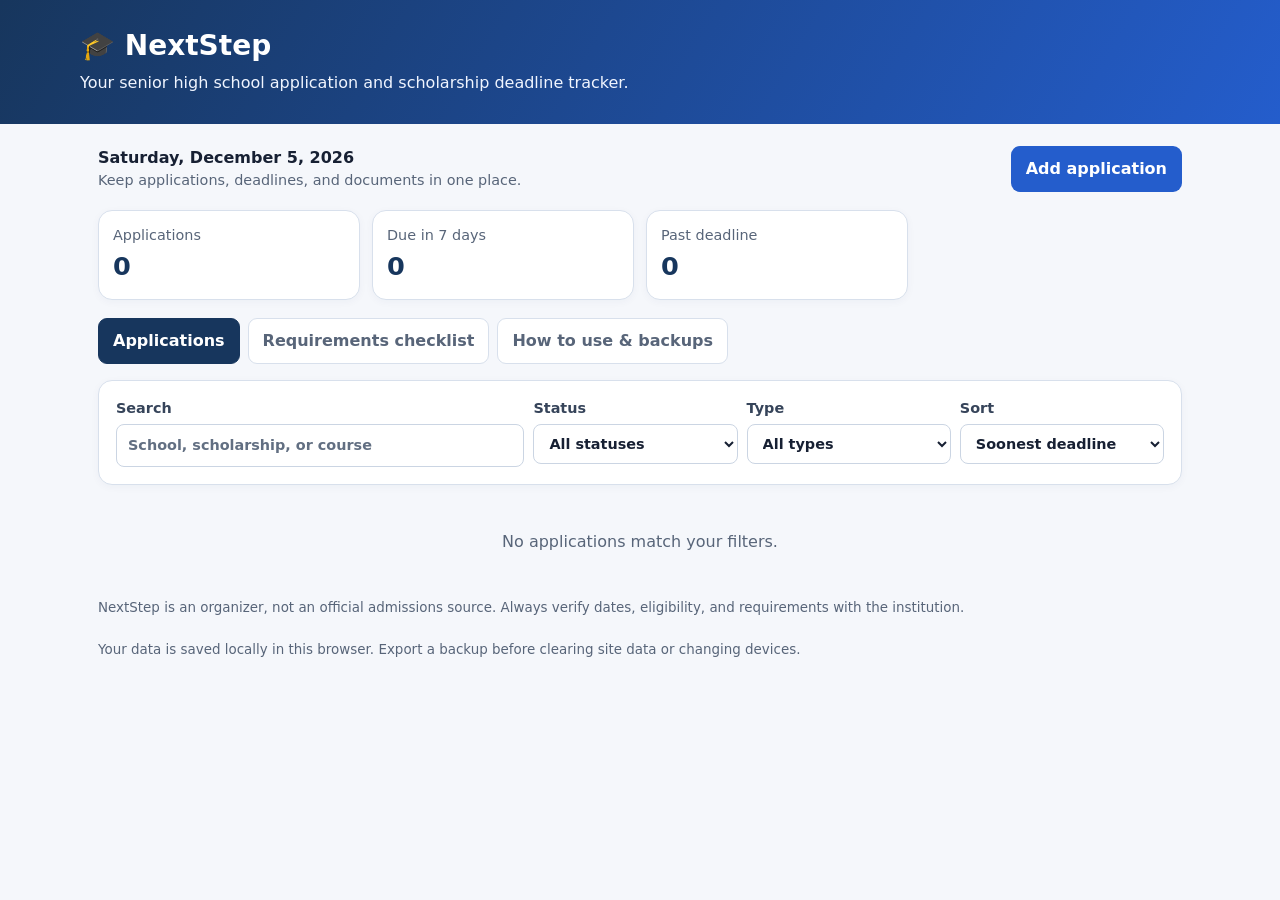
<file: index.html>
<!DOCTYPE html>
<html lang="en">
<head>
<meta charset="UTF-8">
<meta name="viewport" content="width=device-width, initial-scale=1">
<meta name="theme-color" content="#17365d">
<title>NextStep — SHS Application Tracker</title>
<link rel="stylesheet" href="./style.css">
</head>
<body>
<header><h1>🎓 NextStep</h1><p>Your senior high school application and scholarship deadline tracker.</p></header>
<main>
  <div class="toolbar"><div><strong id="todayLabel"></strong><div class="sub">Keep applications, deadlines, and documents in one place.</div></div><button class="primary" id="addAppBtn" type="button">Add application</button></div>
  <section class="stats" aria-label="Application summary">
    <div class="stat"><span>Applications</span><strong id="total">0</strong></div><div class="stat"><span>Due in 7 days</span><strong id="soon">0</strong></div><div class="stat"><span>Past deadline</span><strong id="overdue">0</strong></div>
  </section>
  <nav class="tabs" aria-label="Tracker sections" role="tablist">
    <button class="tab" type="button" role="tab" id="tab-applications" aria-controls="applications" aria-selected="true" data-tab="applications">Applications</button>
    <button class="tab" type="button" role="tab" id="tab-requirements" aria-controls="requirements" aria-selected="false" data-tab="requirements" tabindex="-1">Requirements checklist</button>
    <button class="tab" type="button" role="tab" id="tab-guide" aria-controls="guide" aria-selected="false" data-tab="guide" tabindex="-1">How to use & backups</button>
  </nav>
  <section id="applications" role="tabpanel" aria-labelledby="tab-applications">
    <div class="panel"><div class="filters">
      <label>Search<input id="search" type="search" placeholder="School, scholarship, or course" autocomplete="off"></label>
      <label>Status<select id="statusFilter"><option value="">All statuses</option><option>Not started</option><option>Preparing</option><option>Submitted</option><option>Under review</option><option>Accepted</option><option>Waitlisted</option><option>Rejected</option></select></label>
      <label>Type<select id="typeFilter"><option value="">All types</option><option>College admission</option><option>Scholarship</option><option>Entrance exam</option><option>Technical-vocational</option><option>Assignments</option><option>Projects</option><option>Other</option></select></label>
      <label>Sort<select id="sortBy"><option value="deadline">Soonest deadline</option><option value="priority">Priority</option><option value="school">School name</option></select></label>
    </div></div>
    <div class="list" id="appList" aria-live="polite"></div>
  </section>
  <section id="requirements" class="hidden" role="tabpanel" aria-labelledby="tab-requirements" aria-hidden="true">
    <div class="panel"><h2>My document checklist</h2><form id="reqForm" class="filters"><label class="full">Add a requirement<input id="reqName" placeholder="e.g. PSA birth certificate" required maxlength="120"></label><button class="primary" type="submit">Add</button></form><div id="reqList"></div></div>
  </section>
  <section id="guide" class="hidden" role="tabpanel" aria-labelledby="tab-guide" aria-hidden="true">
    <div class="panel"><h2>How to use NextStep</h2><ol><li>Add each school, scholarship, exam, or program and its verified deadline.</li><li>Update its status as you prepare and submit your application.</li><li>Use the checklist to track required documents and reminders.</li><li>Export a backup before switching devices or clearing browser data.</li></ol>
      <div class="notice"><strong>Privacy:</strong> Entries stay in this browser and are not uploaded to an account. Clearing browser data or switching devices can remove them, so keep a backup.</div>
      <div class="filters"><button class="secondary" id="exportBtn" type="button">Export JSON backup</button><button class="secondary" id="csvBtn" type="button">Export CSV</button><button class="secondary" id="icsBtn" type="button">Export .ics</button><button class="secondary" id="notifyBtn" type="button">Enable alerts</button><label class="secondary filelabel" for="importFile">Import backup<input id="importFile" type="file" accept="application/json"></label></div>
      <p class="smallnote">Browser reminders work only when this app is open and notifications are allowed. For privacy, no cloud sync or email reminders are enabled.</p>
    </div>
  </section>
  <p class="smallnote">NextStep is an organizer, not an official admissions source. Always verify dates, eligibility, and requirements with the institution.</p>
</main>
<footer><p class="smallnote">Your data is saved locally in this browser. Export a backup before clearing site data or changing devices.</p></footer>
<div class="modal hidden" id="appModal" role="dialog" aria-modal="true" aria-labelledby="modalTitle" aria-hidden="true">
  <div class="dialog"><div class="dialoghead"><h2 id="modalTitle">Add application</h2><button class="secondary" id="closeModal" type="button" aria-label="Close dialog">✕</button></div>
    <form id="appForm"><input type="hidden" id="editId"><div class="grid">
      <label>School / organization *<input id="school" required maxlength="120" placeholder="e.g. State University"></label>
      <label>Application type *<select id="type" required><option value="">Choose type</option><option>College admission</option><option>Scholarship</option><option>Entrance exam</option><option>Technical-vocational</option><option>Assignments</option><option>Projects</option><option>Other</option></select></label>
      <label class="full hidden" id="otherTypeWrap">Specify application type *<input id="otherType" maxlength="120" placeholder="e.g. Internship, contest, or training program"></label>
      <label>Deadline *<input id="deadline" type="date" required></label>
      <label>Application opens<input id="opens" type="date"></label>
      <label>Priority<select id="priority"><option>Medium</option><option>High</option><option>Low</option></select></label>
      <label>Status<select id="status"><option>Not started</option><option>Preparing</option><option>Submitted</option><option>Under review</option><option>Accepted</option><option>Waitlisted</option><option>Rejected</option></select></label>
      <label>Remind me<select id="reminderDays"><option value="0">No reminder</option><option value="1">1 day before</option><option value="3">3 days before</option><option value="7">7 days before</option><option value="14">14 days before</option></select></label>
      <label class="full">Official application link<input id="link" type="url" maxlength="500" placeholder="https://…"></label>
      <label class="full">Requirements / notes<textarea id="notes" rows="3" maxlength="1500" placeholder="Documents, exam dates, contact details, or next steps…"></textarea></label>
    </div><div class="dialogfoot"><button type="button" class="secondary" id="cancelModal">Cancel</button><button class="primary" type="submit">Save application</button></div></form>
  </div>
</div>

<div class="modal hidden" id="confirmModal" role="dialog" aria-modal="true" aria-labelledby="confirmTitle" aria-hidden="true">
  <div class="dialog confirm-dialog">
    <div class="confirm-icon" aria-hidden="true">!</div>
    <h2 id="confirmTitle">Confirm action</h2>
    <p id="confirmText">Are you sure?</p>
    <div class="dialogfoot confirm-actions">
      <button type="button" class="secondary" id="cancelConfirm">Cancel</button>
      <button type="button" class="danger confirm-delete" id="confirmDelete">Delete</button>
    </div>
  </div>
</div>

<div id="toast" class="toast hidden" role="status" aria-live="polite"></div>
<script>
'use strict';
const $ = (id) => document.getElementById(id);
const storeKey = 'nextstep_shs_apps_v1', reqKey = 'nextstep_shs_reqs_v1', sentKey = 'nextstep_shs_reminders_v1';
const defaultReqs = ['PSA birth certificate', 'Grade 11 report card', 'Grade 12 report card (if required)', 'Certificate of enrollment / expected graduation', 'Good moral character certificate', 'ID photo', 'Application form'];

function readArray(key, fallback) {
  try {
    const value = JSON.parse(localStorage.getItem(key));
    return Array.isArray(value) ? value : fallback;
  } catch {
    return fallback;
  }
}

let apps = readArray(storeKey, []).filter(a => a && typeof a === 'object' && a.id && a.school && a.deadline);
let reqs = readArray(reqKey, defaultReqs.map((name, i) => ({ id: `r${i}`, name, done: false }))).filter(r => r && r.id && typeof r.name === 'string');
let toastTimer = null;
let lastDeleted = null;
let returnFocus = null;
let pendingConfirm = null;

function makeId() {
  return globalThis.crypto?.randomUUID?.() || `${Date.now()}-${Math.random().toString(36).slice(2)}`;
}

function save() {
  try {
    localStorage.setItem(storeKey, JSON.stringify(apps));
    localStorage.setItem(reqKey, JSON.stringify(reqs));
    return true;
  } catch {
    showToast('Could not save: browser storage may be full or unavailable.');
    return false;
  }
}

function esc(s = '') {
  return String(s).replace(/[&<>"']/g, (c) => ({ '&': '&amp;', '<': '&lt;', '>': '&gt;', '"': '&quot;', "'": '&#39;' }[c]));
}

function dayDiff(date) {
  if (!/^\d{4}-\d{2}-\d{2}$/.test(date || '')) return NaN;
  const [y, m, d] = date.split('-').map(Number);
  const target = Date.UTC(y, m - 1, d);
  const now = new Date();
  return Math.round((target - Date.UTC(now.getFullYear(), now.getMonth(), now.getDate())) / 86400000);
}

function formatDate(date) {
  if (!date) return 'Not set';
  const [y, m, d] = date.split('-').map(Number);
  return new Date(y, m - 1, d).toLocaleDateString(undefined, { year: 'numeric', month: 'short', day: 'numeric' });
}

function showToast(message, undo = false) {
  const toast = $('toast');
  toast.innerHTML = `${esc(message)}${undo ? ' <button type="button" class="secondary" id="undoDelete">Undo</button>' : ''}`;
  toast.classList.remove('hidden');
  clearTimeout(toastTimer);
  toastTimer = setTimeout(() => toast.classList.add('hidden'), 3500);

  if (undo) {
    const undoBtn = $('undoDelete');
    if (undoBtn) {
      undoBtn.addEventListener('click', () => {
        if (!lastDeleted) return;
        apps.splice(lastDeleted.index, 0, lastDeleted.app);
        save();
        render();
        lastDeleted = null;
        showToast('Deleted application restored.');
      }, { once: true });
    }
  }
}

function showConfirm(message, onConfirm) {
  pendingConfirm = onConfirm;
  $('confirmText').textContent = message;
  $('confirmModal').classList.remove('hidden');
  $('confirmModal').setAttribute('aria-hidden', 'false');
  $('confirmDelete').focus();
}

function closeConfirm() {
  pendingConfirm = null;
  $('confirmModal').classList.add('hidden');
  $('confirmModal').setAttribute('aria-hidden', 'true');
}

$('cancelConfirm').addEventListener('click', closeConfirm);
$('confirmDelete').addEventListener('click', () => {
  if (pendingConfirm) pendingConfirm();
  closeConfirm();
});
$('confirmModal').addEventListener('click', (e) => {
  if (e.target === $('confirmModal')) closeConfirm();
});

document.addEventListener('keydown', (e) => {
  if (e.key === 'Escape' && !$('appModal').classList.contains('hidden')) closeModal();
  if (e.key === 'Escape' && !$('confirmModal').classList.contains('hidden')) closeConfirm();
});

function statusClass(status) {
  return status === 'Accepted' || status === 'Submitted' ? 'green' : status === 'Rejected' ? 'red' : '';
}

function displayType(a) {
  return a.type === 'Other' && a.otherType ? `Other: ${a.otherType}` : (a.type || 'Unspecified');
}

function render() {
  $('todayLabel').textContent = new Date().toLocaleDateString(undefined, { weekday: 'long', year: 'numeric', month: 'long', day: 'numeric' });
  const active = apps.filter(a => !['Accepted', 'Rejected'].includes(a.status));
  $('total').textContent = apps.length;
  $('soon').textContent = active.filter(a => dayDiff(a.deadline) >= 0 && dayDiff(a.deadline) <= 7).length;
  $('overdue').textContent = active.filter(a => dayDiff(a.deadline) < 0).length;

  const q = $('search').value.trim().toLowerCase();
  const st = $('statusFilter').value;
  const ty = $('typeFilter').value;
  const sort = $('sortBy').value;

  const shown = apps.filter(a => `${a.school} ${a.type || ''} ${a.otherType || ''}`.toLowerCase().includes(q) && (!st || a.status === st) && (!ty || a.type === ty));
  shown.sort((a, b) => {
    if (sort === 'school') return a.school.localeCompare(b.school);
    if (sort === 'priority') {
      return ({ High: 0, Medium: 1, Low: 2 }[a.priority] ?? 1) - ({ High: 0, Medium: 1, Low: 2 }[b.priority] ?? 1) || a.deadline.localeCompare(b.deadline);
    }
    return a.deadline.localeCompare(b.deadline);
  });

  $('appList').innerHTML = shown.length ? shown.map(a => {
    const days = dayDiff(a.deadline);
    const closed = ['Accepted', 'Rejected'].includes(a.status);
    const due = days < 0 ? `${Math.abs(days)} day(s) overdue` : days === 0 ? 'Due today' : days === 1 ? 'Due tomorrow' : `${days} days left`;
    return `<article class="app-card ${statusClass(a.status) || ''} ${closed ? 'closed' : ''}">
      <div class="app-head"><h3>${esc(a.school)}</h3><div class="meta">${esc(displayType(a))}</div></div>
      <div class="app-body">
        <div class="smallnote">Deadline: ${formatDate(a.deadline)} — ${due}</div>
        <div class="smallnote">Status: ${esc(a.status || 'Not started')} — Priority: ${esc(a.priority || 'Medium')}</div>
        ${a.notes ? `<p>${esc(a.notes)}</p>` : ''}
      </div>
      <div class="actions">
        <button class="secondary" type="button" data-action="edit" data-id="${a.id}">Edit</button>
        <button class="secondary danger" type="button" data-action="delete" data-id="${a.id}">Delete</button>
      </div>
    </article>`;
  }).join('') : '<div class="empty">No applications match your filters.</div>';

  renderReqs();
}

function renderReqs() {
  const done = reqs.filter(r => r.done).length;
  $('reqList').innerHTML = reqs.length ? `<div class="progress" role="progressbar" aria-label="Checklist progress" aria-valuemin="0" aria-valuemax="100" aria-valuenow="${Math.round((done / reqs.length) * 100)}"><span style="width:${Math.round((done / reqs.length) * 100)}%"></span></div><div class="progress-text">${done}/${reqs.length} completed</div>${reqs.map(r => `<label class="check-item"><input type="checkbox" data-req-toggle="${r.id}" ${r.done ? 'checked' : ''}><span>${esc(r.name)}</span><button type="button" class="mini danger" data-req-delete="${r.id}" aria-label="Delete requirement">✕</button></label>`).join('')}` : '<div class="empty">No requirements added yet.</div>';
}

function updateOtherTypeField() {
  const isOther = $('type').value === 'Other';
  $('otherTypeWrap').classList.toggle('hidden', !isOther);
  $('otherType').required = isOther;
  if (!isOther) $('otherType').value = '';
}

function openModal(a = null) {
  returnFocus = document.activeElement;
  $('appForm').reset();
  $('editId').value = a?.id || '';
  $('modalTitle').textContent = a ? 'Edit application' : 'Add application';

  if (a) {
    $('school').value = a.school || '';
    $('type').value = a.type || '';
    $('otherType').value = a.otherType || '';
    $('deadline').value = a.deadline || '';
    $('opens').value = a.opens || '';
    $('priority').value = a.priority || 'Medium';
    $('status').value = a.status || 'Not started';
    $('reminderDays').value = String(a.reminderDays ?? 0);
    $('link').value = a.link || '';
    $('notes').value = a.notes || '';
  } else {
    $('priority').value = 'Medium';
    $('status').value = 'Not started';
    $('reminderDays').value = '0';
  }

  updateOtherTypeField();
  $('appModal').classList.remove('hidden');
  $('appModal').setAttribute('aria-hidden', 'false');
}

function closeModal() {
  $('appModal').classList.add('hidden');
  $('appModal').setAttribute('aria-hidden', 'true');
  if (returnFocus) returnFocus.focus();
}

$('addAppBtn').addEventListener('click', () => openModal());
$('type').addEventListener('change', updateOtherTypeField);
$('closeModal').addEventListener('click', closeModal);
$('cancelModal').addEventListener('click', closeModal);

$('appModal').addEventListener('click', (e) => {
  if (e.target === $('appModal')) closeModal();
});

$('appForm').addEventListener('submit', (e) => {
  e.preventDefault();
  const deadline = $('deadline').value;
  const opens = $('opens').value;

  if (opens && opens > deadline) {
    $('opens').setCustomValidity('Opening date must be on or before the deadline.');
    $('opens').reportValidity();
    return;
  }

  $('opens').setCustomValidity('');

  const form = {
    id: $('editId').value || makeId(),
    school: $('school').value.trim(),
    type: $('type').value,
    otherType: $('type').value === 'Other' ? $('otherType').value.trim() : '',
    deadline,
    opens: opens || '',
    priority: $('priority').value,
    status: $('status').value,
    reminderDays: Number($('reminderDays').value || 0),
    link: $('link').value.trim(),
    notes: $('notes').value.trim()
  };

  const existingIndex = apps.findIndex(x => x.id === form.id);
  if (existingIndex >= 0) {
    apps[existingIndex] = form;
  } else {
    apps.push(form);
  }

  save();
  render();
  closeModal();
  showToast(existingIndex >= 0 ? 'Application updated.' : 'Application added.');
});

$('appList').addEventListener('click', (e) => {
  const b = e.target.closest('button[data-action]');
  if (!b) return;
  const a = apps.find(x => x.id === b.dataset.id);
  if (!a) return;

  if (b.dataset.action === 'edit') {
    openModal(a);
    return;
  }

  if (b.dataset.action === 'delete') {
    showConfirm(`Delete "${a.school}"? This action cannot be undone.`, () => {
      const index = apps.findIndex(x => x.id === a.id);
      const deleted = apps.splice(index, 1)[0];
      save();
      render();
      lastDeleted = { app: deleted, index };
      showToast(`Application for ${deleted.school} deleted.`, true);
    });
  }
});

$('reqForm').addEventListener('submit', (e) => {
  e.preventDefault();
  const name = $('reqName').value.trim();
  if (!name) return;
  reqs.push({ id: makeId(), name, done: false });
  $('reqName').value = '';
  save();
  renderReqs();
  showToast('Requirement added.');
});

$('reqList').addEventListener('change', (e) => {
  const id = e.target.dataset.reqToggle;
  if (!id) return;
  const r = reqs.find(x => x.id === id);
  if (r) {
    r.done = e.target.checked;
    save();
    renderReqs();
  }
});

$('reqList').addEventListener('click', (e) => {
  const id = e.target.dataset.reqDelete;
  if (!id) return;
  showConfirm('Delete this requirement?', () => {
    reqs = reqs.filter(r => r.id !== id);
    save();
    renderReqs();
    showToast('Requirement removed.');
  });
});

document.querySelectorAll('.tab').forEach((b) => b.addEventListener('click', () => selectTab(b)));

function selectTab(b) {
  document.querySelectorAll('.tab').forEach((x) => {
    const active = x === b;
    x.setAttribute('aria-selected', String(active));
    x.tabIndex = active ? 0 : -1;
  });

  const target = b.dataset.tab;
  document.querySelectorAll('[role="tabpanel"]').forEach((panel) => {
    const active = panel.id === target;
    panel.classList.toggle('hidden', !active);
    panel.setAttribute('aria-hidden', String(!active));
  });
}

document.querySelector('.tabs').addEventListener('keydown', (e) => {
  if (!['ArrowLeft', 'ArrowRight', 'Home', 'End'].includes(e.key)) return;
  e.preventDefault();
  const tabs = [...document.querySelectorAll('.tab')];
  const current = tabs.indexOf(document.activeElement);
  let next = 0;

  if (e.key === 'ArrowRight') next = (current + 1) % tabs.length;
  if (e.key === 'ArrowLeft') next = (current - 1 + tabs.length) % tabs.length;
  if (e.key === 'Home') next = 0;
  if (e.key === 'End') next = tabs.length - 1;

  tabs[next].focus();
  selectTab(tabs[next]);
});

['search', 'statusFilter', 'typeFilter', 'sortBy'].forEach((id) => $(id).addEventListener(id === 'search' ? 'input' : 'change', render));

function download(name, text, type) {
  const url = URL.createObjectURL(new Blob([text], { type }));
  const a = document.createElement('a');
  a.href = url;
  a.download = name;
  a.click();
  setTimeout(() => URL.revokeObjectURL(url), 500);
}

$('exportBtn').addEventListener('click', () => download('nextstep-backup.json', JSON.stringify({ version: 1, apps, reqs }, null, 2), 'application/json'));

$('csvBtn').addEventListener('click', () => {
  const cols = ['School', 'Type', 'Type specification', 'Deadline', 'Status', 'Priority', 'Application link', 'Notes'];
  const rows = apps.map(a => [a.school, a.type, a.otherType || '', a.deadline, a.status, a.priority, a.link, a.notes]);
  const csv = [cols, ...rows].map(r => r.map(v => `"${String(v ?? '').replace(/"/g, '""')}"`).join(',')).join('\n');
  download('nextstep-backup.csv', csv, 'text/csv');
});

$('icsBtn').addEventListener('click', () => {
  const escIcs = s => String(s || '').replace(/\\/g, '\\\\').replace(/;/g, '\\;').replace(/,/g, '\\,').replace(/\n/g, '\\n');
  const events = apps.filter(a => a.deadline).map(a => `BEGIN:VEVENT\nUID:${a.id}\nDTSTAMP:${new Date().toISOString().replace(/[-:]/g, '').replace(/\.\d{3}Z$/, 'Z')}\nDTSTART:${a.deadline.replace(/-/g, '')}\nDTEND:${a.deadline.replace(/-/g, '')}\nSUMMARY:${escIcs(a.school)}\nDESCRIPTION:${escIcs(a.notes || a.type || 'Deadline')}\nEND:VEVENT`).join('\n');
  download('nextstep-calendar.ics', `BEGIN:VCALENDAR\nVERSION:2.0\nPRODID:-//NextStep//EN\n${events}\nEND:VCALENDAR`, 'text/calendar');
});

$('importFile').addEventListener('change', async (e) => {
  const file = e.target.files[0];
  if (!file) return;
  try {
    const data = JSON.parse(await file.text());
    if (!data || !Array.isArray(data.apps) || !Array.isArray(data.reqs)) {
      throw new Error('Invalid backup format');
    }
    apps = data.apps.filter(a => a && a.id && a.school && a.deadline);
    reqs = data.reqs.filter(r => r && r.id && typeof r.name === 'string');
    save();
    render();
    showToast('Backup imported.');
  } catch {
    showToast('Could not import backup.');
  } finally {
    e.target.value = '';
  }
});

$('notifyBtn').addEventListener('click', async () => {
  if (!('Notification' in window)) {
    showToast('Notifications are not supported by this browser.');
    return;
  }
  const result = await Notification.requestPermission();
  showToast(result === 'granted' ? 'Notifications enabled.' : 'Notifications not enabled.');
});

function checkReminders() {
  if (!('Notification' in window) || Notification.permission !== 'granted') return;
  let sent;
  try {
    sent = JSON.parse(localStorage.getItem(sentKey) || '[]');
  } catch {
    return;
  }

  const pending = apps.filter(a => a.deadline && a.reminderDays && a.reminderDays > 0 && a.status !== 'Accepted' && a.status !== 'Rejected');
  pending.forEach((a) => {
    const diff = dayDiff(a.deadline);
    if (diff === a.reminderDays && !sent.includes(a.id)) {
      new Notification(`Deadline reminder: ${a.school}`, { body: `${a.deadline} is coming up.` });
      sent.push(a.id);
    }
  });

  localStorage.setItem(sentKey, JSON.stringify(sent));
}

render();
checkReminders();
setInterval(checkReminders, 60 * 60 * 1000);

if ('serviceWorker' in navigator && location.protocol.startsWith('http')) {
  navigator.serviceWorker.register('./sw.js').catch(() => {});
}
</script>
</body>
</html>
</file>
<file: style.css>
:root{color-scheme:light;--navy:#17365d;--blue:#245dcc;--pale:#eef4ff;--bg:#f5f7fb;--ink:#172033;--muted:#586579;--line:#d8e0ec;--green:#116b49;--amber:#805000;--red:#a52121;--focus:#174ea6}
*{box-sizing:border-box}
body{margin:0;background:var(--bg);color:var(--ink);font:16px/1.5 system-ui,-apple-system,"Segoe UI",sans-serif}
header{background:linear-gradient(120deg,#17365d,#245dcc);color:white;padding:25px max(20px,calc((100% - 1120px)/2))}
header h1{margin:0;font-size:1.75rem}
header p{margin:4px 0;color:#f0f5ff}
main{max-width:1120px;margin:22px auto;padding:0 18px}
.toolbar{display:flex;align-items:center;justify-content:space-between;gap:12px;flex-wrap:wrap;margin-bottom:18px}
.sub,.smallnote{color:var(--muted);font-size:.9rem}
.stats{display:grid;grid-template-columns:repeat(4,1fr);gap:12px;margin-bottom:18px}
.stat,.panel,.card{background:#fff;border:1px solid var(--line);border-radius:14px;box-shadow:0 2px 8px #18345b0a}
.stat{padding:14px}
.stat span{display:block;color:var(--muted);font-size:.9rem}
.stat strong{font-size:1.6rem;color:var(--navy)}
button,.button{border:1px solid transparent;border-radius:9px;padding:10px 14px;font:inherit;font-weight:650;cursor:pointer;min-height:42px;text-decoration:none;display:inline-flex;align-items:center;justify-content:center}
.primary{background:var(--blue);color:#fff}
.secondary{background:#fff;color:var(--navy);border-color:var(--line)}
.danger{background:#fff0f0;color:var(--red);border-color:#f0caca}
button:hover,.button:hover{filter:brightness(.96)}
button:focus-visible,a:focus-visible,input:focus-visible,select:focus-visible,textarea:focus-visible{outline:3px solid #78a7f7;outline-offset:2px}
.tabs{display:flex;gap:8px;flex-wrap:wrap;margin:0 0 16px}
.tab{background:#fff;color:var(--muted);border-color:var(--line)}
.tab[aria-selected="true"]{background:var(--navy);color:#fff;border-color:var(--navy)}
.panel{padding:17px;margin-bottom:15px}
.panel h2{margin:0 0 12px;font-size:1.2rem}
.filters{display:grid;grid-template-columns:minmax(180px,2fr) repeat(3,minmax(140px,1fr));gap:9px}
label{display:block;font-weight:650;font-size:.9rem;color:#36445a}
input,select,textarea{width:100%;margin-top:4px;padding:10px 11px;border:1px solid #cbd5e3;border-radius:8px;background:#fff;color:var(--ink);font:inherit}
input::placeholder{color:#626f82}
.grid{display:grid;grid-template-columns:repeat(2,minmax(0,1fr));gap:12px}
.full{grid-column:1/-1}
.hidden{display:none!important}
.list{display:grid;gap:11px}
.card{padding:16px;border-left:5px solid var(--line)}
.card.urgent{border-left-color:var(--red)}
.card.soon{border-left-color:#b36b00}
.cardtop{display:flex;align-items:flex-start;justify-content:space-between;gap:12px}
.card h3{margin:0;font-size:1.1rem}
.badge{display:inline-block;padding:4px 9px;border-radius:999px;background:#edf2fa;color:#33435b;font-size:.82rem;font-weight:700}
.badge.red{background:#ffe8e8;color:#8f1d1d}
.badge.amber{background:#fff1cd;color:#704600}
.badge.green{background:#e2f5eb;color:#125c3e}
.details{display:flex;gap:12px;flex-wrap:wrap;margin:10px 0;color:#414e62;font-size:.9rem}
.cardactions{display:flex;gap:7px;flex-wrap:wrap;margin-top:12px}
.cardactions button{padding:7px 10px;min-height:38px;font-size:.9rem}
.empty{text-align:center;color:var(--muted);padding:30px 12px}
.progress{height:8px;background:#e8edf4;border-radius:10px;overflow:hidden;margin:12px 0 6px}
.progress div{height:100%;background:var(--blue)}
.reqrow{display:flex;align-items:center;gap:10px;border-bottom:1px solid var(--line);padding:10px 0}
.reqrow input{width:20px;height:20px;margin:0}
.reqrow span{flex:1}
.reqrow.done span{text-decoration:line-through;color:var(--muted)}
.modal{position:fixed;inset:0;background:#101a2caa;display:flex;align-items:center;justify-content:center;padding:15px;z-index:5}
.dialog{width:min(680px,100%);max-height:92vh;overflow:auto;background:white;border-radius:15px;padding:20px}
.dialoghead{display:flex;align-items:center;justify-content:space-between;gap:10px;margin-bottom:14px}
.dialoghead h2{margin:0}
.dialogfoot{display:flex;justify-content:flex-end;gap:8px;margin-top:16px}
.notice{padding:12px;border-radius:9px;background:var(--pale);color:var(--navy);margin:10px 0}
.toast{position:fixed;bottom:18px;left:50%;transform:translateX(-50%);z-index:10;background:#172033;color:white;padding:11px 16px;border-radius:10px;box-shadow:0 4px 18px #0003;max-width:calc(100% - 30px)}
a{color:#174ea6;text-underline-offset:2px}
.smallnote{font-size:.84rem;margin:14px 0}
footer{max-width:1120px;margin:0 auto;padding:0 18px 22px}
.button input[type=file]{position:absolute;width:1px;height:1px;opacity:0}
@media(max-width:760px){header{padding:20px}.stats{grid-template-columns:repeat(2,minmax(0,1fr))}.filters{grid-template-columns:1fr 1fr}.filters label:first-child{grid-column:1/-1}.grid{grid-template-columns:1fr}.full{grid-column:auto}.cardtop{display:block}.cardtop .badge{margin-top:7px}.toolbar .primary{width:100%}}
@media(max-width:420px){.filters{grid-template-columns:1fr}.filters label:first-child{grid-column:auto}.stat{padding:11px}.stat strong{font-size:1.4rem}}
@media(prefers-reduced-motion:reduce){*,*::before,*::after{scroll-behavior:auto!important;animation-duration:.01ms!important;transition-duration:.01ms!important}}
</file>
